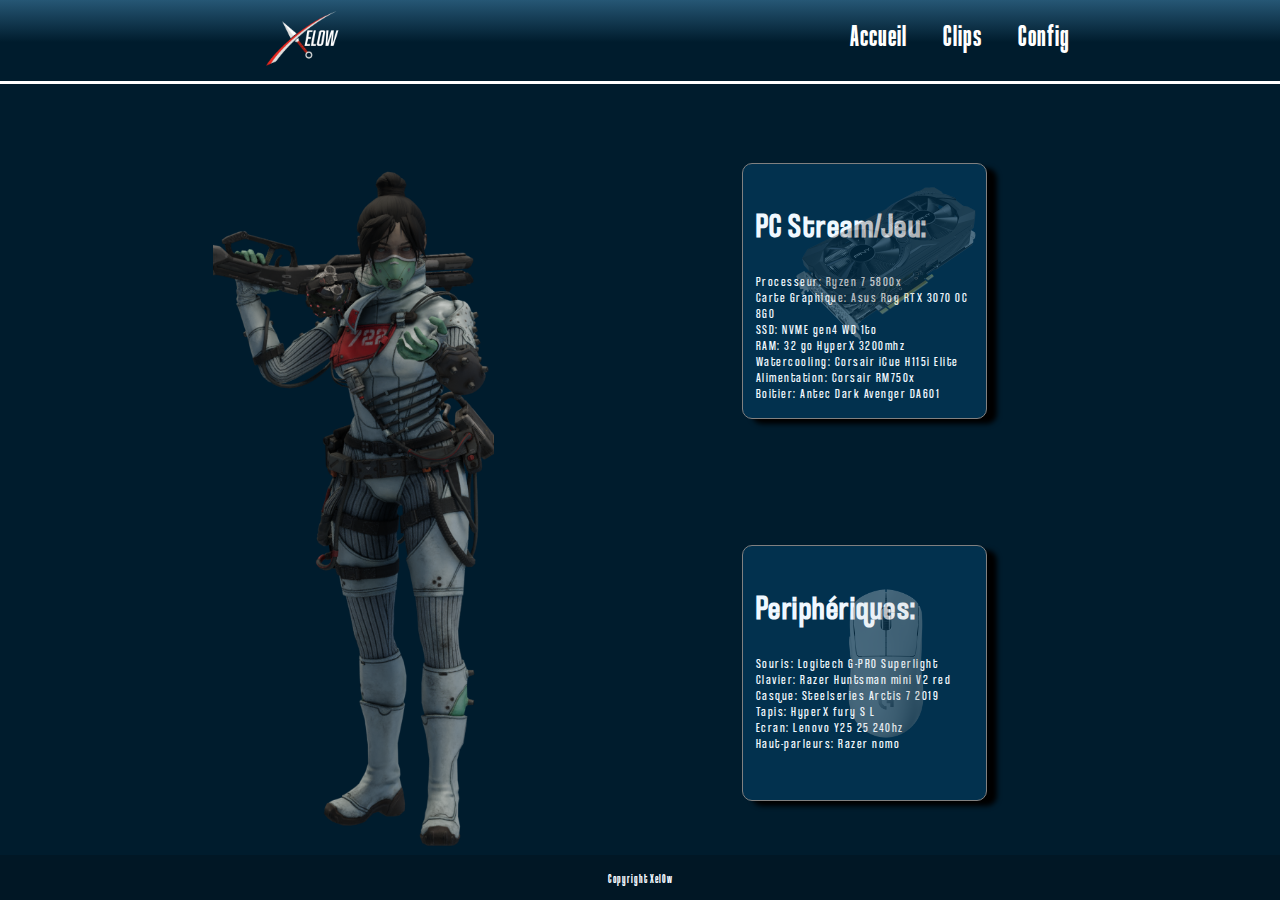
<file: page/config.html>
<!DOCTYPE html>
<html lang="fr">

<head>
    <meta charset="UTF-8">
    <meta http-equiv="X-UA-Compatible" content="IE=edge">
    <meta name="viewport" content="width=device-width, initial-scale=1.0">
    <title>Xel0w:Config</title>
    <link rel="stylesheet" href="../style/cssconfig.css">
    <link rel="shortcut icon" type="image/png" href="../image/Cross-01.png" />
    <link rel=canonical href=https://xelow.fr/index.html />
</head>

<body>
    <nav>
        <a href="index.html" id="logoindex"><img src="../image/logo_png_white.png" alt="xelow" class="logo"></a>
        <div class="burger">
            <span></span>
        </div>
        <ul class="menu">
            <li><a href="index.html">Accueil</a></li>
            <li><a href="clips.html">Clips</a></li>
            <li><a href="config.html">Config</a></li>
        </ul>
    </nav>
    <div class="main">
        <div class="tiktok">
            <img src="../image/wraithbig.png" alt="wraith">
        </div>
        <div class="config">
            <div class="composant">
                <img src="../image/rtx.png" alt="rtx" class="rtx">
                <h2>PC Stream/Jeu: </h2>
                <p>
                    Processeur: Ryzen 7 5800x <br> Carte Graphique: Asus Rog RTX 3070 OC 8GO <br> SSD: NVME gen4 WD 1to <br> RAM: 32 go HyperX 3200mhz <br> Watercooling: Corsair iCue H115i Elite <br> Alimentation: Corsair RM750x <br> Boitier: Antec Dark
                    Avenger DA601 <br>
                </p>
            </div>
            <div class="periph">
                <img src="../image/gpro.png" alt="gpro" class="gpro">
                <h2>Periphériques:</h2>
                <p>
                    Souris: Logitech G-PRO Superlight<br> Clavier: Razer Huntsman mini V2 red<br> Casque: Steelseries Arctis 7 2019<br> Tapis: HyperX fury S L<br> Ecran: Lenovo Y25 25 240hz<br> Haut-parleurs: Razer nomo
                </p>
            </div>
        </div>
    </div>
    <footer>
        <p>Copyright Xel0w</p>
    </footer>
    <script src="../js/app.js"></script>
</body>

</html>
</file>
<file: style/cssconfig.css>
@font-face { font-family: apexfont; src: url('coolveticagras.otf'); } 
@font-face { font-family: apexfont2; src: url('coolveticanormal.otf'); } 


body {
    background: #001c2d;
    background-repeat: no-repeat;
    background-size: 100%;
    background-attachment: fixed;
    margin-right: 0px;
    margin-left: 0px;
    margin-top: 0px;
    color: aliceblue;
}

nav{
    background: rgb(0,28,45);
    background: linear-gradient(0deg, rgba(0,28,45,1) 48%, rgba(38,87,117,1) 100%);
    background-repeat: no-repeat;
    height: 9vh;
    padding-left: 20%;
    padding-right: 15%;
    display: flex;
    justify-content: space-between;
    align-items: center;
    border-bottom: 3px solid white;
}

.logo {
    width: 90px;
}
.menu{
    width: 20vw;
    font-family: apexfont;
    color: aliceblue;
    display: flex;
    justify-content: space-around;
    align-items: center;
}

.main {
    height: 85vh;
    display: flex;
    flex-direction: row;
    justify-content: space-between;
    align-items: center;
    margin-right: 10%;
    margin-left: 10%;
}

.tiktok {
    width: 49%;
    height: 100%;
    display: flex;
    justify-content: center;
}

.tiktok img {
    margin-right: 10%;
}

.config {
    width: 70%;
    height: 60%;
    display: flex;
    flex-direction: row;
    justify-content: space-around;
    margin-top: 3%;
}

.composant {
    position: relative;
    height: 95%;
    min-height: 20vh;
    width: 17vw;
    padding: 3%;
    border: 1px solid grey;
    border-radius: 10px;
    background-color: #02314e;
    color: aliceblue;
    font-family: apexfont2;
    font-size: 2.5vh;
    letter-spacing: 1.5px;
    box-shadow: 10px 5px 5px black;
    -webkit-transform: scale(1);
    transform: scale(1);
    -webkit-transition: .3s ease-in-out;
    transition: .3s ease-in-out;
    z-index: 100;
    overflow: hidden;
}

.composant:hover {
    -webkit-transform: scale(1.2);
    transform: scale(1.2);
}

.rtx {
    top: 65%;
    right: 25%;
    opacity: 0.5;
    position: absolute;
    width: 10vw;
}

.gpro {
    top: 65%;
    right: 25%;
    opacity: 0.5;
    position: absolute;
    width: 10vw;
}

.periph {
    position: relative;
    height: 95%;
    min-height: 20vh;
    width: 17vw;
    padding: 3%;
    border: 1px solid grey;
    border-radius: 10px;
    background-color: #02314e;
    color: aliceblue;
    font-family: apexfont2;
    font-size: 2.5vh;
    letter-spacing: 1.5px;
    box-shadow: 10px 5px 5px black;
    transform: scale(1);
    -webkit-transition: .3s ease-in-out;
    transition: .3s ease-in-out;
    z-index: 100;
    overflow: hidden;
}

.periph:hover {
    -webkit-transform: scale(1.2);
    transform: scale(1.2);
}
h2{
    font-family: apexfont2;
}
a {
    text-decoration: none;
    outline: none;
    color: aliceblue;
    -webkit-transform: scale(1);
    transform: scale(1);
    -webkit-transition: .3s ease-in-out;
    transition: .3s ease-in-out;
    text-decoration-color: red;
}

a:hover {
    -webkit-transform: scale(1.5);
    transform: scale(1.5);
}
#logoindex:hover{
    -webkit-transform: scale(1);
	transform: scale(1);
}
li {
    font-family: apexfont;
    letter-spacing: 1px;
    font-size: 3.5vh;
    padding-left: 2%;
    padding-right: 2%;
    outline: none;
    padding: 2%;
    margin-bottom: 10px;
    list-style-type: none;
    -webkit-transition: .2s ease-in-out;
    transition: .3s ease-in-out;
}
li a{
    text-decoration: none;
    color: white;
}
li a:after{
    content:""; display:block;
}
li a:after {
    width: 0%;
    height: 3px;
    background-color: red;
    -webkit-transition: all .4s cubic-bezier(0.68, -0.55, 0.265, 1.55);
    -o-transition: all .4s cubic-bezier(0.68, -0.55, 0.265, 1.55);
    transition: all .4s cubic-bezier(0.68, -0.55, 0.265, 1.55);
}

li a:hover:after {
    width: 100%;
}
li:hover {
    margin-top: -5px;
}

footer {
    background: rgb(1, 23, 37);
    height: 5%;
    font-size: 2.5vh;
    letter-spacing: 1px;
    position: fixed;
    display: flex;
    align-items: center;
    justify-content: center;
    bottom: 0%;
    width: 100%;
    text-align: center;
    font-family: apexfont;
}

label {
    display: none;
}

label,
#toggle {
    display: none;
}
@media (max-width:400px) {
    body {
        margin-right: 0%;
    }
    .intro {
        text-align: center;
    }
}

@media screen and (max-width:900px) {
    nav {
        height: 10vh;
        border-bottom: 0;
        padding-left: 5%;
    }
    li:hover {
        margin-top: 0px;
    }
    .logo {
        margin-left: -15%;
    }
    nav .menu {
        visibility: hidden;
        position: absolute;
        right: 15%;
        top: 0%;
        flex-direction: column;
        align-items: center;
        height: 200px;
        width: 30%;
        font-size: 30px;
        background-color: rgba(0, 83, 133, 0.25);
        z-index: 2000;
        margin: 0%;
        padding: 0%;
    }
    nav .menu a {
        width: auto;
        height: 220px;
    }
    .menu.active {
        visibility: visible; 
        width: 32%;
    }
    body {
        position: relative;
        height: 94vh;
    }

    footer {
        position: fixed;
        bottom: 0%;
        width: 100%;
    }

    .burger {
        width: 36px;
        height: 24px;
        cursor: pointer;
        position: relative;
        left: 15%;
        top: 0%;
        display: block;
    }

    .burger span {
        width: 100%;
        height: 4px;
        background-color: white;
        position: absolute;
        top: 50%;
        transform: rotateY(-50%);
        transition: background-color 0.1s ease-in-out;
    }

    .burger span::before, .burger span::after {
        content: "";
        position: absolute;
        width: 100%;
        height: 4px;
        background-color: white;
        transition: transform 0.5s ease-in-out;
    }

    .burger span::before {
        transform: translateY(-10px);
    }

    .burger span::after {
        transform: translateY(10px);
    }

    .burger.active span {
        background-color: transparent;
    }

    .burger.active span::before {
        transform: translateY(0px) rotateZ(45deg);
    }

    .burger.active span::after {
        transform: translateY(0px) rotateZ(-45deg);
    }
    .tiktok {
        display: none;
    }
    .composant {
        height: 35%;
        width: 90%;
        padding: 3%;
    }
    .periph {
        height: 35%;
        width: 90%;
        padding: 3%;
    }
    .config {
        margin: 0;
        width: 100%;
        height: 100%;
        display: flex;
        flex-direction: column;
        justify-content: space-around;
    }
    .rtx {
        position: absolute;
        top: 0%;
        right: 0%;
        width: 200px;
        opacity: 0.3;
    }
    .gpro {
        position: absolute;
        top: 12%;
        right: -10%;
        width: 200px;
        opacity: 0.3;
    }
    p {
        font-size: small;
    }
}

@media screen and (max-width:1311px) and (min-width:900px) {
    .config {
        width: 40%;
        height: 100%;
        display: flex;
        flex-direction: column;
        justify-content: space-around;
    }
    .composant {
        height: 30%;
        padding: 3%;
    }
    .periph {
        height: 30%;
        padding: 3%;
    }
    p {
        font-size: small;
    }
    .rtx {
        position: absolute;
        top: 0%;
        right: 0%;
        width: 200px;
        opacity: 0.3;
    }
    .gpro {
        position: absolute;
        top: 12%;
        right: 0%;
        width: 200px;
        opacity: 0.3;
    }
}
@media screen and (min-width:1311px){
    .composant, .periph{
    min-height: 300px;
    }
    footer{
        z-index: 2000;
    }
}
@media screen and (min-width:1921px){
    .composant, .periph{
        height: 100%;
        width: 35%;
        font-size: 2.5vh;
    }
    .config{
        width: 80%;
    }
    .rtx, .gpro{
        width: 280px;
        float: bottom;
    }
}
</file>
